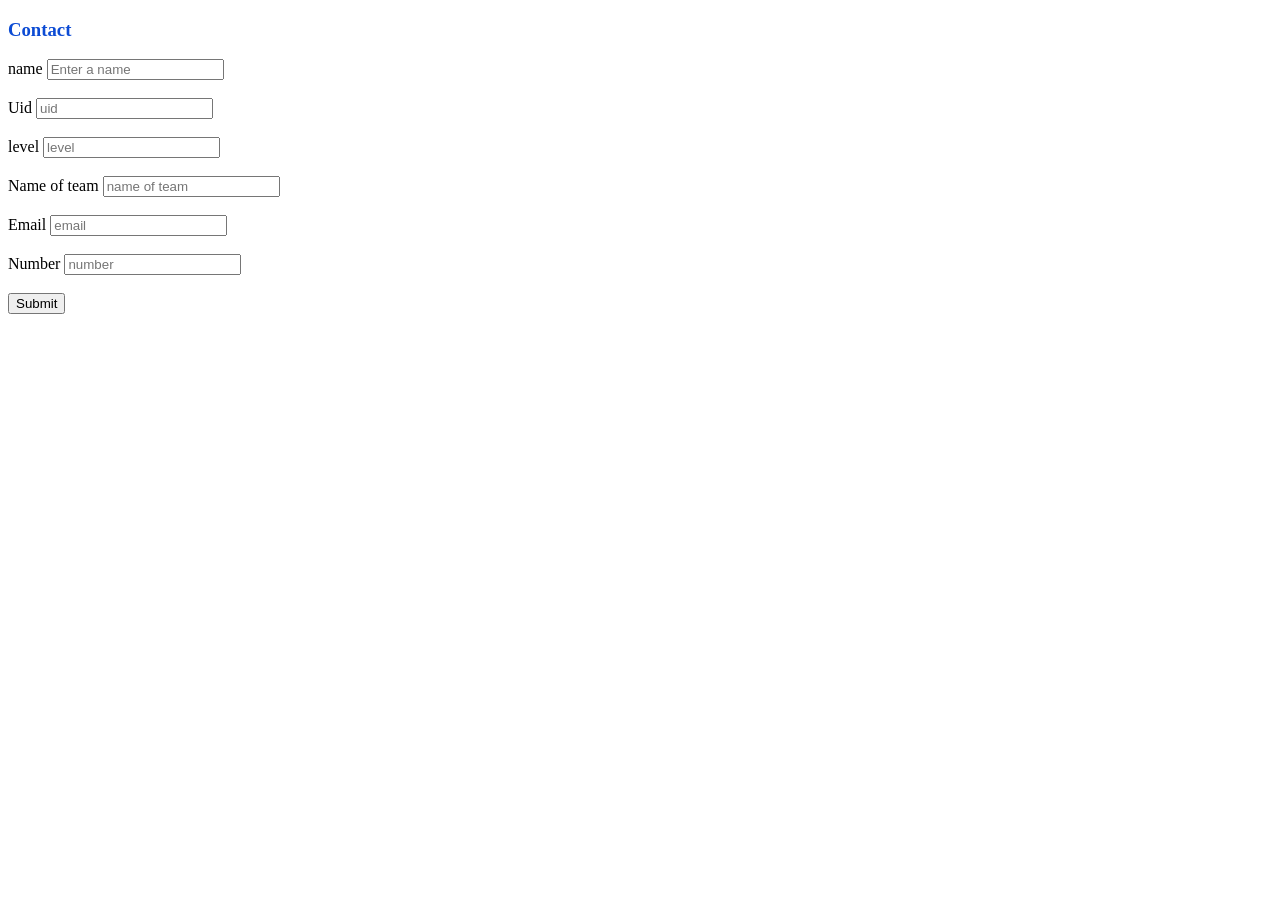
<file: form.html>
<!DOCTYPE html>
<html lang="en">
<head>
    <meta charset="UTF-8">
    <meta name="viewport" content="width=device-width, initial-scale=1.0">
    <title>APPLICATION FORM</title>
</head>
<body>
    <h3 style="color: rgb(12, 75, 212);"> Contact</h3>
    <form>
        <label>name</label>
        <input type="name" placeholder="Enter a name"  required maxlength="29"> <br/> <br/>

        <label>Uid</label>
        <input type="uid" placeholder="uid"  required maxlength="15"> <br/> <br/>

        <label>level</label>
        <input type="level" placeholder="level"  required maxlength="3"> <br/> <br/>
    
        <label>Name of team</label>
        <input type="name of team" placeholder="name of team"  required maxlength="40"> <br/> <br/>

        <label>Email</label>
        <input type="email" placeholder="email" required max="30"> <br/> <br/>

        <label>Number</label>
        <input type="number" placeholder="number"  required max="10"> <br/> <br/>

        <button type="submit">Submit</button>
    </form>
</body>
</html>
</file>
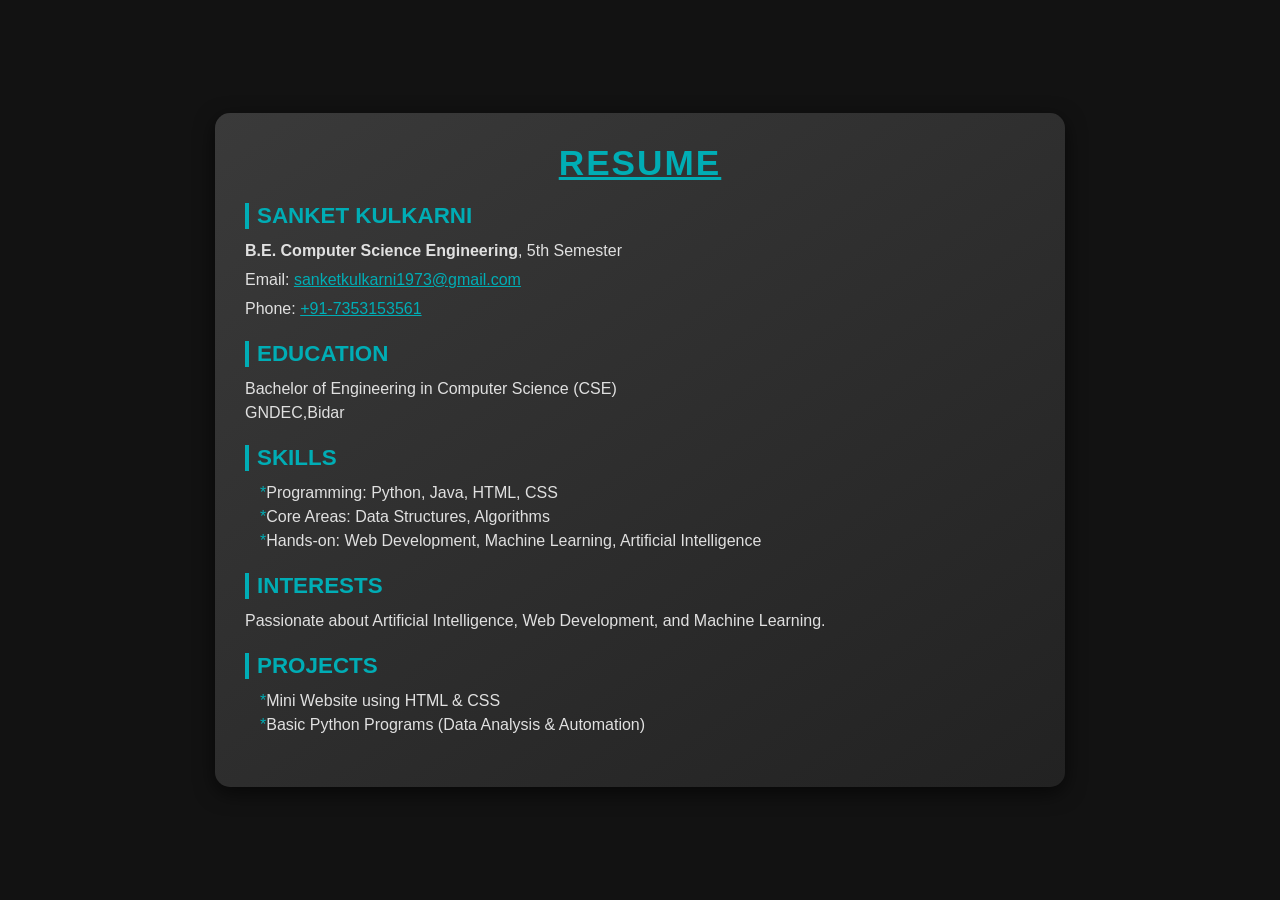
<file: resume.html>
<!DOCTYPE html>
<html lang="en">

<head>
  <meta charset="UTF-8">
  <meta name="viewport" content="width=device-width, initial-scale=1.0">
  <title>Resume</title>
  <style>
    * {
      margin: 0;
      padding: 0;
      box-sizing: border-box;
    }

    body {
      display: flex;
      justify-content: center;
      align-items: center;
      min-height: 100vh;
      background-color: #121212;
      font-family: "Segoe UI", Arial, sans-serif;
    }

    .container {
      width: 90%;
      max-width: 850px;
      background: linear-gradient(145deg, #3a3a3a, #222);
      color: #f5f5f5;
      padding: 30px;
      border-radius: 15px;
      box-shadow: 0 6px 20px rgba(0, 0, 0, 0.6);
      overflow-y: auto;
    }

    .title {
      text-align: center;
      margin-bottom: 20px;
    }

    .title h1 {
      font-size: 2.2rem;
      font-weight: 600;
      color: #00adb5;
      text-transform: uppercase;
      letter-spacing: 2px;
    }

    .section {
      margin-bottom: 20px;
    }

    h2 {
      font-size: 1.4rem;
      margin-bottom: 10px;
      color: #00adb5;
      border-left: 4px solid #00adb5;
      padding-left: 8px;
      text-transform: uppercase;
    }

    p,
    li {
      font-size: 1rem;
      line-height: 1.5;
      color: #e0e0e0;
    }

    ul {
      list-style-type: none;
      padding-left: 15px;
    }

    ul li::before {
      content: "*";
      color: #00adb5;
    }

    .contact {
      text-align: left;
      margin-bottom: 20px;
    }

    .contact p {
      margin: 5px 0;
    }
    @media (max-width: 600px) {
      .container {
        padding: 20px;
      }

      .title h1 {
        font-size: 1.8rem;
      }

      h2 {
        font-size: 1.2rem;
      }

      p,
      li {
        font-size: 0.95rem;
      }
    }
  </style>
</head>

<body>
  <div class="container">
   
    <div class="title">
      <h1><u>Resume</u></h1>
    </div>
    <div class="contact section">
      <h2>Sanket Kulkarni</h2>
      <p><strong>B.E. Computer Science Engineering</strong>, 5th Semester</p>
      <p>Email: <a href="sanketkulkarni1973@gmail.com" style="color:#00adb5;">sanketkulkarni1973@gmail.com</a></p>
      <p>Phone: <a href="tel:+917353153561" style="color:#00adb5;">+91-7353153561</a></p>
    </div>
    <div class="section">
      <h2>Education</h2>
      <p>Bachelor of Engineering in Computer Science (CSE)<br>
        GNDEC,Bidar</p>
    </div>
    <div class="section">
      <h2>Skills</h2>
      <ul>
        <li>Programming: Python, Java, HTML, CSS</li>
        <li>Core Areas: Data Structures, Algorithms</li>
        <li>Hands-on: Web Development, Machine Learning, Artificial Intelligence</li>
      </ul>
    </div>
    <div class="section">
      <h2>Interests</h2>
      <p>Passionate about Artificial Intelligence, Web Development, and Machine Learning.</p>
    </div>
    <div class="section">
      <h2>Projects</h2>
      <ul>
        <li>Mini Website using HTML & CSS</li>
        <li>Basic Python Programs (Data Analysis & Automation)</li>
      </ul>
    </div>
  </div>
</body>
</html>
</file>
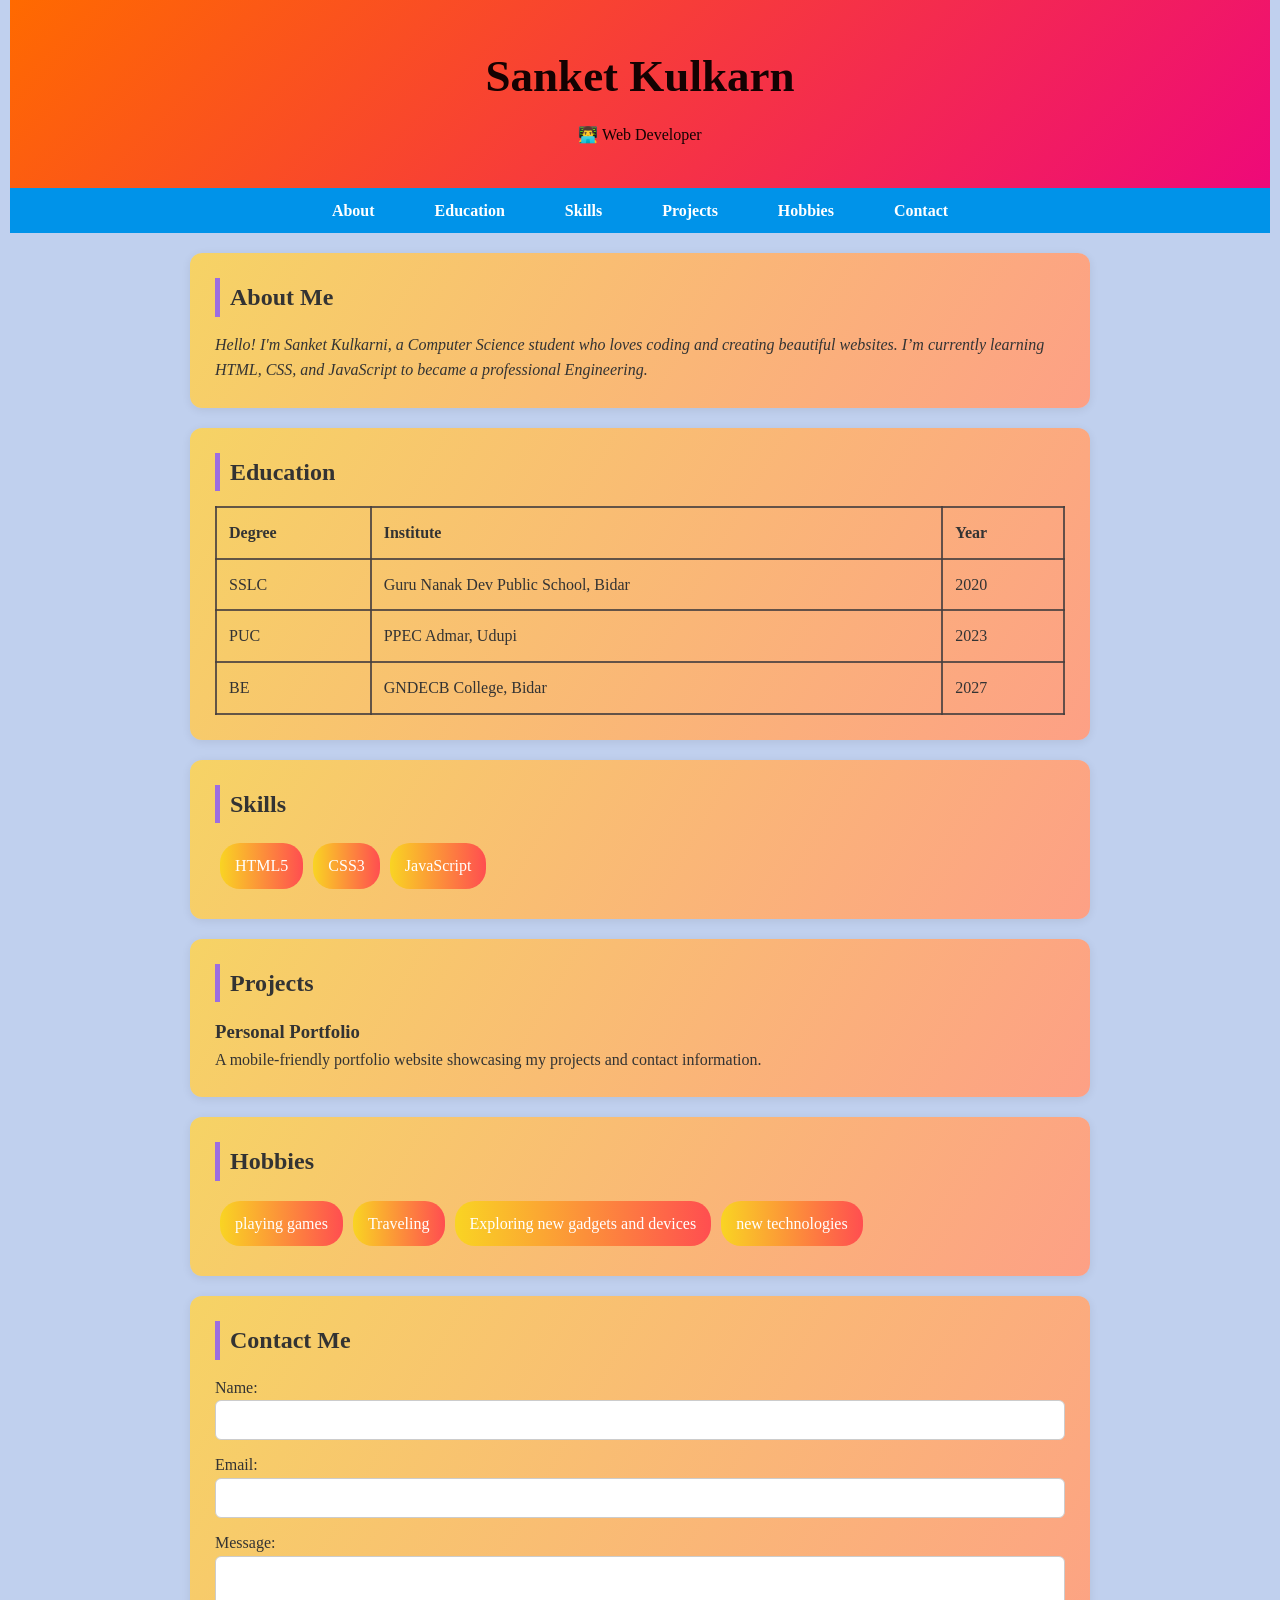
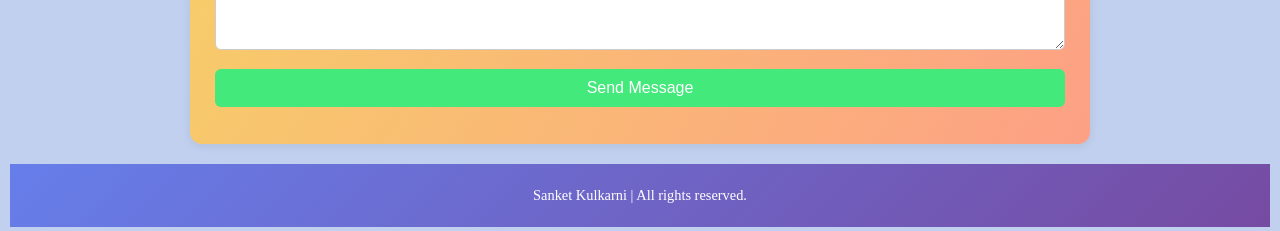
<file: Sanketportfolio/portfolio.html>
<!DOCTYPE html>
<html lang="en">
<head>
  <title>Sanket Kulkarni| Student Portfolio</title>
  <link rel="stylesheet" href="style.css" />
</head>
<body>

  <header>
    <h1 id="typewriter-text"></h1>
 <p>👨‍💻 Web Developer</p>

  </header>

  <nav>
    <ul>
      <li><a href="#about">About</a></li>
      <li><a href="#education">Education</a></li>
      <li><a href="#skills">Skills</a></li>
      <li><a href="#projects">Projects</a></li>
      <li><a href="#Hobbies">Hobbies</a></li>
      <li><a href="#contact">Contact</a></li>
    </ul>
  </nav>

  <main>
    <section id="about" class="card">
      <h2>About Me</h2>
      <p> <i>Hello! I'm Sanket Kulkarni, a Computer Science student who loves coding and creating beautiful websites. I’m currently learning HTML, CSS, and JavaScript to became a professional Engineering.</i></p>
    </section>

    <section id="education" class="card">
      <h2>Education</h2>
      <table>
        <tr><th>Degree</th><th>Institute</th><th>Year</th></tr>
        <tr><td>SSLC</td><td>Guru Nanak Dev Public School, Bidar</td><td>2020</td></tr>
        <tr><td>PUC</td><td>PPEC Admar, Udupi</td><td>2023</td></tr>
        <tr><td>BE</td><td>GNDECB College, Bidar</td><td>2027</td></tr>
      </table>
    </section>

    <section id="skills" class="card">
      <h2>Skills</h2>
      <ul class="skills-list">
        <li>HTML5</li>
        <li>CSS3</li>
        <li>JavaScript</li> 
      </ul>
    </section>

    <section id="projects" class="card">
      <h2>Projects</h2>
      <article>
        <h3>Personal Portfolio</h3>
        <p>A mobile-friendly portfolio website showcasing my projects and contact information.</p>
      </article>
    </section>

    <section id="Hobbies" class="card">
      <h2>Hobbies</h2>
      <ul class="skills-list">
      <li> playing games</li>
      <li> Traveling</li>
      <li>Exploring new gadgets and devices</li>
      <li> new technologies</li>
      </ul>
    </section>

    <section id="contact" class="card">
      <h2>Contact Me</h2>
      <form>
        <label for="name">Name:</label>
        <input type="text" id="name" name="name" required />

        <label for="email">Email:</label>
        <input type="email" id="email" name="email" required />

        <label for="message">Message:</label>
        <textarea id="message" name="message" rows="4"></textarea>

        <input type="submit" value="Send Message" />
      </form>
    </section>
  </main>

  <footer>
    <p>Sanket Kulkarni | All rights reserved.</p>
  </footer>

<script>
  const text = "Sanket Kulkarni";
  const speed = 100; // typing speed in ms
  let i = 0;

  function typeWriter() {
    if (i < text.length) {
      document.getElementById("typewriter-text").innerHTML += text.charAt(i);
      i++;
      setTimeout(typeWriter, speed);
    }
  }

  window.onload = typeWriter;
</script>


</body>
</html>
</file>
<file: Sanketportfolio/style.css>
/* Reset & Base */
* {
  margin: 0;
  padding: 0;
  box-sizing: border-box;
}
body {
  font-family: 'times new roman';
  background: #235dc749;
  color: #333;
  line-height: 1.6;
  padding: 0 10px;
}

/* Header */
header {
  background: linear-gradient(135deg, #ff6a00, #ee0979);
  color: rgb(20, 2, 2);
  padding: 40px 20px;
  text-align: center;
}
header h1 {
  font-size: 45px;
  margin-bottom: 10px;
}

/* Navigation */
nav {
  background: #0093e9;
}
nav ul {
  display: flex;
  justify-content: center;
  flex-wrap: wrap;
  list-style: none;
  padding: 10px 0;
}
nav li {
  margin: 0 30px;
}
nav a {
  color: #fff;
  text-decoration: none;
  font-weight: bold;
  transition: color 0.3s ease;
}
nav a:hover {
  color: #f9d423;
}

/* Main Content */
main {
  max-width: 900px;
  margin: 20px auto;
}
.card {
  background:linear-gradient(120deg, #f6d365 0%, #fda085 100%) ;
  padding: 25px;
  margin-bottom: 20px;
  border-radius: 12px;
  box-shadow: 0 2px 10px rgba(0,0,0,0.08);
}
.card h2 {
  margin-bottom: 15px;
  border-left: 5px solid #9968e7f3;
  padding-left: 10px;
  color: #333;
}


/* Table */
table {
  width: 100%;
  border-collapse: collapse;
}
table, th, td {
  border: 2px solid #463f3fd5;
}
th, td {
  padding: 12px;
  text-align: left;
}

/* Skills List */
.skills-list {
  list-style: none;
  display: flex;
  flex-wrap: wrap;
}
.skills-list li {
  background: linear-gradient(90deg, #f9d423, #ff4e50);
  color: #fff;
  padding: 10px 15px;
  margin: 5px;
  border-radius: 20px;
}

/* Form Styling */
form input,
form textarea {
  width: 100%;
  padding: 10px;
  margin-bottom: 12px;
  border: 1px solid #ccc;
  border-radius: 6px;
  font-size: 1rem;
}
form input[type="submit"] {
  background-color: #43e97b;
  color: white;
  border: none;
  cursor: pointer;
  transition: background 0.3s ease;
}
form input[type="submit"]:hover {
  background-color: #53dab8;
}

/* Footer */
footer {
  text-align: center;
  padding: 20px;
  background: linear-gradient(135deg, #667eea, #764ba2);
  color: white;
  font-size: 0.9rem;
}

/* Responsive */
@media (max-width: 600px) {
  nav ul {
    flex-direction: column;
  }
  .skills-list {
    flex-direction: column;
  }
}
</file>
